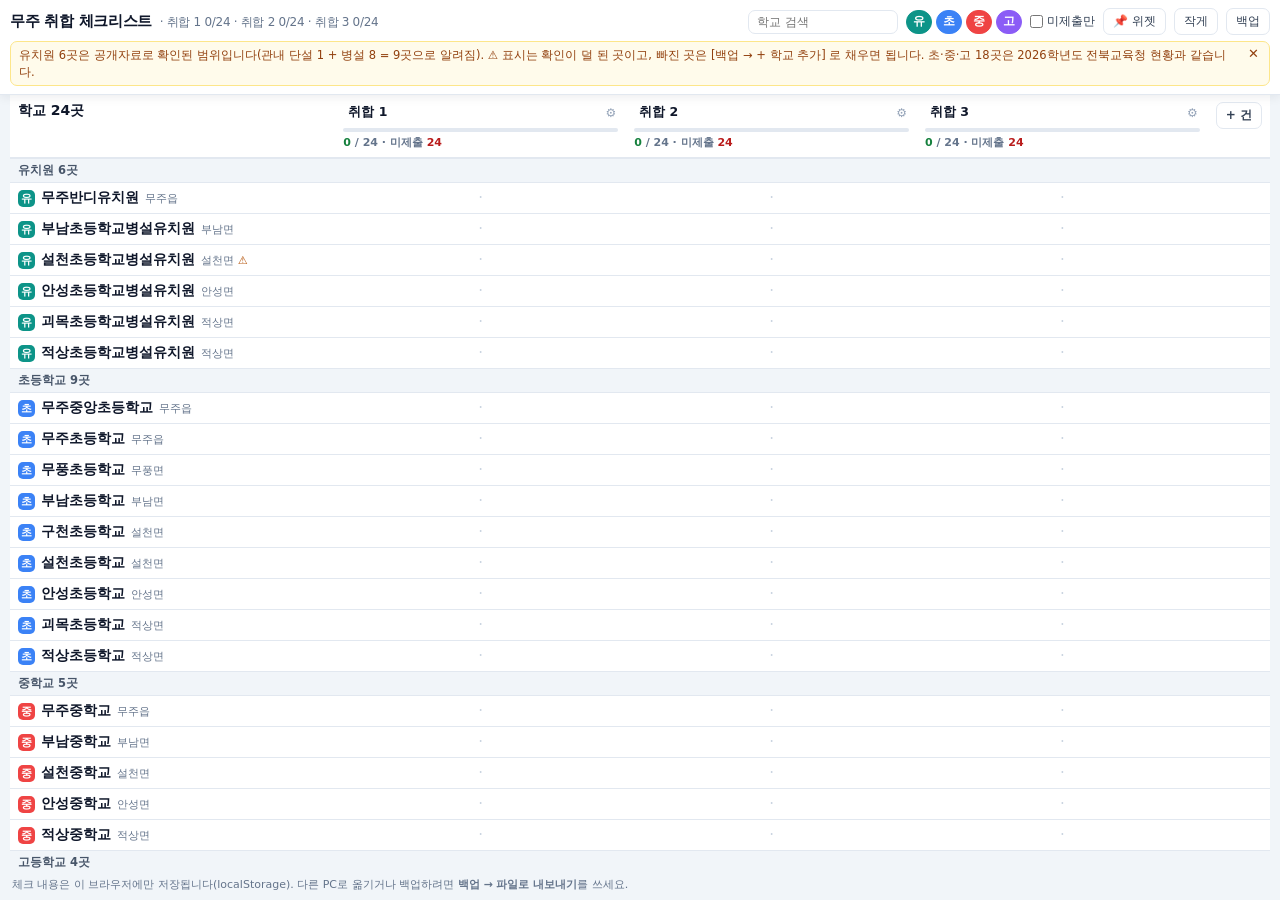
<file: muju-check.html>
<!DOCTYPE html>
<html lang="ko">
<head>
<meta charset="UTF-8">
<meta name="viewport" content="width=device-width, initial-scale=1.0">
<title>무주 유·초·중·고 취합 체크리스트</title>
<meta name="description" content="무주군 유치원·초·중·고를 대상으로 공문·자료 취합 상황을 한 화면에서 체크합니다. 외부 요청 없이 파일 하나로 동작합니다.">
<style>
/* 파일 하나로 끝나도록 CSS·JS·데이터를 모두 안에 넣었습니다. 외부 요청 없음. */
:root{
  --bg:#f1f5f9; --panel:#fff; --line:#e2e8f0; --ink:#0f172a; --muted:#64748b;
  --accent:#15803d; --accent-soft:#dcfce7; --todo:#b91c1c; --todo-soft:#fee2e2;
  --shadow:0 2px 10px rgba(15,23,42,.08);
}
*{box-sizing:border-box}
[hidden]{display:none !important}   /* display:flex 가 hidden 속성을 덮지 않도록 */
html,body{margin:0;padding:0;height:100%}
body{
  font-family:'Pretendard','Malgun Gothic','Apple SD Gothic Neo',system-ui,sans-serif;
  color:var(--ink); background:var(--bg); font-size:14px;
  -webkit-text-size-adjust:100%;
  display:flex; flex-direction:column;
}
button,input,select{font:inherit;color:inherit}
button{cursor:pointer}

/* ── 머리말 ─────────────────────────────────────────── */
header{
  position:sticky; top:0; z-index:30;
  background:var(--panel); border-bottom:1px solid var(--line); box-shadow:var(--shadow);
  padding:8px 10px;
}
.hd{display:flex; align-items:center; gap:8px; flex-wrap:wrap}
h1{font-size:15px; margin:0; letter-spacing:-.3px; white-space:nowrap}
h1 small{font-weight:500; color:var(--muted); font-size:12px; margin-left:4px; white-space:normal}
.sp{flex:1 1 auto}
.btn{
  border:1px solid var(--line); background:#fff; border-radius:7px;
  padding:4px 9px; font-size:12px; color:#334155; white-space:nowrap;
}
.btn:hover{background:#f8fafc}
.btn.on{background:var(--accent-soft); border-color:#86efac; color:#14532d}
.btn.danger{color:#b91c1c}
#q{
  border:1px solid var(--line); border-radius:7px; padding:4px 8px;
  width:150px; font-size:12px; background:#fff;
}
.ck{display:inline-flex; align-items:center; gap:4px; font-size:12px; color:#334155; white-space:nowrap}
.ck input{margin:0}

/* 학교급 필터 */
.tfil{display:inline-flex; gap:4px}
.tfil button{
  border:1px solid var(--line); background:#fff; border-radius:999px;
  width:26px; height:24px; font-size:12px; font-weight:700; color:#94a3b8; padding:0;
}
.tfil button.on{color:#fff}

/* 알림줄 */
.note{
  margin-top:6px; font-size:11.5px; color:#92400e; background:#fffbeb;
  border:1px solid #fde68a; border-radius:7px; padding:5px 8px;
  display:flex; gap:6px; align-items:flex-start; line-height:1.45;
}
.note button{border:0;background:none;color:#92400e;font-size:13px;line-height:1;padding:0 2px}

/* 백업 서랍 */
#tools{
  margin-top:6px; border:1px solid var(--line); border-radius:7px; background:#f8fafc;
  padding:7px 8px; display:flex; gap:6px; align-items:center; flex-wrap:wrap; font-size:12px;
}
#tools .hint{color:var(--muted)}

/* ── 표 ─────────────────────────────────────────────── */
main{flex:1 1 auto; overflow:auto; padding:0 10px 40px}
table{border-collapse:separate; border-spacing:0; width:100%; background:var(--panel)}
th,td{border-bottom:1px solid var(--line); text-align:left}
thead th{
  position:sticky; top:0; z-index:20; background:var(--panel);
  border-bottom:2px solid var(--line); vertical-align:top; padding:7px 8px;
}
th.sch,td.sch{
  position:sticky; left:0; z-index:10; background:var(--panel);
  min-width:190px; max-width:260px;
}
thead th.sch{z-index:25}
td.sch{padding:5px 8px}
th.add{width:44px; text-align:center}

/* 건 머리 */
.cs{min-width:112px}
.cs-top{display:flex; align-items:center; gap:4px}
.cs-name{
  border:1px solid transparent; background:transparent; border-radius:5px;
  font-size:12.5px; font-weight:700; padding:2px 4px; width:100%; min-width:0;
}
.cs-name:hover,.cs-name:focus{border-color:var(--line); background:#fff; outline:none}
.cs-gear{border:0;background:none;color:#94a3b8;font-size:12px;padding:0 2px}
.cs-gear:hover{color:#334155}
.bar{height:4px; border-radius:99px; background:#e2e8f0; overflow:hidden; margin:5px 0 3px}
.bar i{display:block; height:100%; background:var(--accent); border-radius:99px}
.cs-stat{font-size:11px; color:var(--muted); white-space:nowrap}
.cs-stat b{color:var(--accent)}
.cs-stat em{font-style:normal; color:var(--todo)}
.cs-panel{margin-top:6px; padding-top:6px; border-top:1px dashed var(--line); display:grid; gap:5px}
.cs-panel .row{display:flex; gap:4px; align-items:center; flex-wrap:wrap}
.cs-panel label{font-size:11px; color:var(--muted)}
.cs-panel input[type=date]{border:1px solid var(--line); border-radius:6px; padding:2px 4px; font-size:11px}
.cs-due{font-size:11px; color:var(--muted)}
.cs-due.soon{color:#b45309; font-weight:700}
.cs-due.over{color:var(--todo); font-weight:700}

/* 학교 줄 */
tbody tr:hover td{background:#f8fafc}
tbody tr:hover td.sch{background:#f8fafc}
.grp td{
  background:#f1f5f9; font-size:11.5px; font-weight:700; color:#475569;
  padding:4px 8px; position:sticky; left:0;
}
.nm{font-weight:600}
.badge{
  display:inline-block; width:17px; height:17px; line-height:17px; text-align:center;
  border-radius:5px; color:#fff; font-size:11px; font-weight:700; margin-right:6px;
}
.ph{color:var(--muted); font-size:11px; margin-left:6px}
.warn{color:#b45309; font-size:11px; margin-left:4px; cursor:help}

/* 체크 칸 */
td.mk{text-align:center; padding:0}
td.mk button{
  width:100%; height:100%; min-height:30px; border:0; background:none;
  font-size:15px; line-height:1; color:#cbd5e1;
}
td.mk button:hover{background:#f1f5f9}
td.mk.v1{background:var(--accent-soft)}
td.mk.v1 button{color:var(--accent)}
td.mk.v0 button{color:#cbd5e1}
td.mk.v2 button{color:#cbd5e1}
td.mk.off{background:repeating-linear-gradient(45deg,#f8fafc,#f8fafc 5px,#f1f5f9 5px,#f1f5f9 10px)}
td.mk.off button{color:#e2e8f0; cursor:default}

.empty{padding:26px 10px; color:var(--muted); text-align:center}
footer{padding:8px 12px; color:var(--muted); font-size:11px}

/* ── 위젯(포스트잇) 모드 ─────────────────────────────
   Document Picture-in-Picture 창이나 작은 팝업 창에서 이 모습으로 뜹니다. */
body.wmode{background:#fef9c3; display:block}
body.wmode > header, body.wmode > main, body.wmode > footer{display:none !important}
.wgt{display:flex; flex-direction:column; height:100vh; font-size:12.5px}
.wgt-hd{
  display:flex; align-items:center; gap:5px; padding:6px 8px;
  border-bottom:1px solid var(--line); background:var(--panel);
}
.wgt-hd b{font-size:13px; white-space:nowrap; overflow:hidden; text-overflow:ellipsis; max-width:120px}
.wgt-prog{color:var(--muted); font-size:11px; white-space:nowrap}
.wgt-prog em{font-style:normal; color:var(--todo); font-weight:700}
.wgt-ico{
  border:1px solid var(--line); background:#fff; border-radius:6px;
  padding:2px 6px; font-size:12px; line-height:1.35; color:#334155;
}
.wgt-ico:hover{background:#f8fafc}
.wgt-ico.on{background:var(--accent-soft); border-color:#86efac; color:#14532d}
.wgt-tabs{
  display:flex; gap:4px; padding:5px 8px; overflow-x:auto;
  border-bottom:1px solid var(--line); background:var(--panel);
}
.wgt-tab{
  border:1px solid var(--line); background:#fff; border-radius:999px;
  padding:2px 8px; font-size:11px; white-space:nowrap; color:#475569;
}
.wgt-tab.on{background:#0f172a; color:#fff; border-color:#0f172a}
.wgt-list{flex:1 1 auto; overflow:auto; background:var(--panel)}
.wgt-row{
  display:flex; align-items:center; gap:5px; width:100%;
  border:0; background:none; text-align:left; padding:3px 8px;
  border-bottom:1px solid rgba(148,163,184,.18); font-size:12.5px;
}
.wgt-row:hover{background:#f8fafc}
.wgt-row i{width:14px; text-align:center; font-style:normal; color:#cbd5e1; font-size:13px; flex:0 0 auto}
.wgt-row .badge{width:15px; height:15px; line-height:15px; font-size:10px; margin:0; flex:0 0 auto}
.wgt-row .t{flex:1 1 auto; overflow:hidden; text-overflow:ellipsis; white-space:nowrap}
.wgt-row .g{color:var(--muted); font-size:10.5px; flex:0 0 auto}
.wgt-row.v1{background:var(--accent-soft)}
.wgt-row.v1 i{color:var(--accent)}
.wgt-row.v1 .t{color:var(--muted); text-decoration:line-through}
.wgt-row.v2 .t{color:#94a3b8; text-decoration:line-through}
.wgt-ft{
  display:flex; align-items:center; gap:6px; padding:5px 8px;
  border-top:1px solid var(--line); background:var(--panel); font-size:11px; color:var(--muted);
}
.wgt-ft .ck{font-size:11px}
.wgt-hint{
  padding:5px 8px; font-size:11px; line-height:1.4;
  color:#92400e; background:#fffbeb; border-top:1px solid #fde68a;
}
.wgt-empty{padding:18px 10px; text-align:center; color:var(--muted); font-size:11.5px}

/* 작게 보기 — 상시 띄워두는 좁은 창용 */
body.compact{font-size:13px}
body.compact h1{font-size:13.5px}
body.compact td.sch{padding:2px 6px}
body.compact .badge{width:15px;height:15px;line-height:15px;font-size:10px;margin-right:4px}
body.compact td.mk button{min-height:24px; font-size:14px}
body.compact thead th{padding:5px 6px}
body.compact .ph{display:none}
body.compact .note{display:none}

@media (max-width:560px){
  #q{width:110px}
  th.sch,td.sch{min-width:150px}
  #hdCount{display:none}
}
@media (prefers-color-scheme:dark){
  :root{
    --bg:#0f172a; --panel:#1e293b; --line:#334155; --ink:#e2e8f0; --muted:#94a3b8;
    --accent:#4ade80; --accent-soft:#14532d; --todo:#fca5a5;
  }
  .btn{background:#1e293b; color:#cbd5e1}
  .btn:hover{background:#334155}
  #q,.cs-panel input[type=date]{background:#0f172a}
  .grp td{background:#0f172a; color:#cbd5e1}
  tbody tr:hover td,tbody tr:hover td.sch{background:#263449}
  td.mk button:hover{background:#334155}
  td.mk.off{background:repeating-linear-gradient(45deg,#1e293b,#1e293b 5px,#172033 5px,#172033 10px)}
  .note{background:#422006; border-color:#854d0e; color:#fde68a}
  .note button{color:#fde68a}
  #tools{background:#0f172a}
  body.wmode{background:#0f172a}
  .wgt-ico{background:#1e293b; color:#cbd5e1}
  .wgt-ico:hover{background:#334155}
  .wgt-tab{background:#1e293b; color:#cbd5e1}
  .wgt-tab.on{background:#e2e8f0; color:#0f172a; border-color:#e2e8f0}
  .wgt-row:hover{background:#263449}
  .wgt-hint{background:#422006; border-color:#854d0e; color:#fde68a}
}
</style>
</head>
<body>

<header>
  <div class="hd">
    <h1>무주 취합 체크리스트<small id="hdCount"></small></h1>
    <span class="sp"></span>
    <input id="q" type="search" placeholder="학교 검색" autocomplete="off">
    <span class="tfil" id="tfil"></span>
    <label class="ck"><input type="checkbox" id="onlyTodo"> 미제출만</label>
    <button class="btn" id="btnWidget" title="포스트잇처럼 작은 창으로 띄웁니다 (맨 앞 고정)">📌 위젯</button>
    <button class="btn" id="btnCompact">작게</button>
    <button class="btn" id="btnTools">백업</button>
  </div>

  <div class="note" id="note" hidden>
    <span id="noteTxt"></span>
    <span class="sp"></span>
    <button id="noteX" title="닫기">✕</button>
  </div>

  <div id="tools" hidden>
    <button class="btn" id="btnExport">파일로 내보내기</button>
    <label class="btn" style="display:inline-block">불러오기<input type="file" id="fileIn" accept="application/json" hidden></label>
    <button class="btn" id="btnAddSchool">+ 학교 추가</button>
    <button class="btn danger" id="btnReset">전부 초기화</button>
    <span class="hint" id="savedAt"></span>
  </div>
</header>

<main>
  <table id="grid"></table>
  <div class="empty" id="empty" hidden>조건에 맞는 학교가 없습니다.</div>
</main>

<footer>
  체크 내용은 이 브라우저에만 저장됩니다(localStorage). 다른 PC로 옮기거나 백업하려면 <b>백업 → 파일로 내보내기</b>를 쓰세요.
</footer>

<script>
/* ──────────────────────────────────────────────────────────────
   무주 유·초·중·고 취합 체크리스트 — 단일 파일, 외부 요청 없음

   초·중·고 18곳: 이 저장소의 data/regions/muju.js 와 같은 값
     (2026학년도 전북교육청 초·중·고 현황).
   유치원 6곳: 외부망이 막힌 환경이라 교육청 원문을 받지 못했고,
     공개 검색으로 확인되는 곳만 넣었습니다. 무주 관내 유치원은
     단설 1 + 병설 8 = 9곳으로 알려져 있으니, 빠진 곳은
     [백업 → + 학교 추가] 로 채워 넣으세요.
   ────────────────────────────────────────────────────────────── */

var SCHOOLS = [
  /* 유치원 — 확인된 범위(chk:0 은 미확인 표시) */
  {n:'무주반디유치원',            t:'kinder', ph:'무주읍', chk:1},
  {n:'설천초등학교병설유치원',    t:'kinder', ph:'설천면', chk:0},
  {n:'안성초등학교병설유치원',    t:'kinder', ph:'안성면', chk:1},
  {n:'부남초등학교병설유치원',    t:'kinder', ph:'부남면', chk:1},
  {n:'적상초등학교병설유치원',    t:'kinder', ph:'적상면', chk:1},
  {n:'괴목초등학교병설유치원',    t:'kinder', ph:'적상면', chk:1},

  /* 초등학교 9 */
  {n:'무주중앙초등학교', t:'elem', ph:'무주읍', chk:1},
  {n:'무주초등학교',     t:'elem', ph:'무주읍', chk:1},
  {n:'무풍초등학교',     t:'elem', ph:'무풍면', chk:1},
  {n:'부남초등학교',     t:'elem', ph:'부남면', chk:1},
  {n:'구천초등학교',     t:'elem', ph:'설천면', chk:1},
  {n:'설천초등학교',     t:'elem', ph:'설천면', chk:1},
  {n:'안성초등학교',     t:'elem', ph:'안성면', chk:1},
  {n:'괴목초등학교',     t:'elem', ph:'적상면', chk:1},
  {n:'적상초등학교',     t:'elem', ph:'적상면', chk:1},

  /* 중학교 5 */
  {n:'무주중학교', t:'mid', ph:'무주읍', chk:1},
  {n:'부남중학교', t:'mid', ph:'부남면', chk:1},
  {n:'설천중학교', t:'mid', ph:'설천면', chk:1},
  {n:'안성중학교', t:'mid', ph:'안성면', chk:1},
  {n:'적상중학교', t:'mid', ph:'적상면', chk:1},

  /* 고등학교 4 */
  {n:'무주고등학교',   t:'high', ph:'무주읍', chk:1},
  {n:'설천고등학교',   t:'high', ph:'설천면', chk:1},
  {n:'안성고등학교',   t:'high', ph:'안성면', chk:1},
  {n:'푸른꿈고등학교', t:'high', ph:'안성면', chk:1}
];

var TYPES = {
  kinder:{label:'유치원',   short:'유', color:'#0d9488', rank:0},
  elem:  {label:'초등학교', short:'초', color:'#3b82f6', rank:1},
  mid:   {label:'중학교',   short:'중', color:'#ef4444', rank:2},
  high:  {label:'고등학교', short:'고', color:'#8b5cf6', rank:3}
};
var TORDER = ['kinder','elem','mid','high'];

var MARKS = ['', '✓', '–'];              /* 0 미제출 · 1 제출 · 2 해당없음 */
var MARK_TITLE = ['미제출 (눌러서 제출 처리)', '제출 완료 (눌러서 해당없음)', '해당없음 (눌러서 미제출)'];
var MAX_CASES = 6;
var KEY = 'muju.check.v1';

/* ── 상태 ─────────────────────────────────────────── */
var S = null;

function newCase(name){
  return {
    id: 'c' + Date.now().toString(36) + Math.random().toString(36).slice(2,6),
    name: name || '새 취합',
    due: '',
    scope: {kinder:true, elem:true, mid:true, high:true},
    open: false,
    marks: {}
  };
}

function freshState(){
  return {
    v: 1,
    cases: [newCase('취합 1'), newCase('취합 2'), newCase('취합 3')],
    extra: [],                                  /* 사용자가 더한 학교 */
    filter: {q:'', types:{kinder:true, elem:true, mid:true, high:true}, onlyTodo:false},
    compact: false,
    noteHidden: false,
    active: null,                               /* 위젯에서 보고 있는 건 */
    savedAt: ''
  };
}

function load(){
  var raw;
  try { raw = localStorage.getItem(KEY); } catch(e){ return freshState(); }   /* 사생활 보호 모드 */
  if (!raw) return freshState();
  try {
    var o = JSON.parse(raw);
    if (!o || !o.cases || !o.cases.length) return freshState();
    var base = freshState();
    o.filter = o.filter || base.filter;
    o.filter.types = o.filter.types || base.filter.types;
    o.extra = o.extra || [];
    for (var i=0;i<o.cases.length;i++){
      var c = o.cases[i];
      c.marks = c.marks || {};
      c.scope = c.scope || {kinder:true, elem:true, mid:true, high:true};
    }
    return o;
  } catch(e){ return freshState(); }
}

function save(){
  S.savedAt = new Date().toISOString();
  try { localStorage.setItem(KEY, JSON.stringify(S)); } catch(e){ /* 용량 초과·차단 시 무시 */ }
  var at = document.getElementById('savedAt');
  if (at) at.textContent = '저장됨 ' + fmtTime(new Date());
}

function fmtTime(d){
  function p(n){ return (n<10?'0':'') + n; }
  return p(d.getHours()) + ':' + p(d.getMinutes()) + ':' + p(d.getSeconds());
}

/* ── 목록 ─────────────────────────────────────────── */
function allSchools(){
  var list = SCHOOLS.concat(S.extra || []);
  return list.slice().sort(function(a,b){
    var ra = TYPES[a.t] ? TYPES[a.t].rank : 9, rb = TYPES[b.t] ? TYPES[b.t].rank : 9;
    if (ra !== rb) return ra - rb;
    if (a.ph !== b.ph) return (a.ph||'').localeCompare(b.ph||'', 'ko');
    return a.n.localeCompare(b.n, 'ko');
  });
}

function inScope(c, s){ return !!c.scope[s.t]; }
function markOf(c, s){ return c.marks[s.n] || 0; }

function caseStat(c, list){
  var total=0, done=0, skip=0;
  for (var i=0;i<list.length;i++){
    var s = list[i];
    if (!inScope(c, s)) continue;
    var m = markOf(c, s);
    if (m === 2){ skip++; continue; }
    total++;
    if (m === 1) done++;
  }
  return {total:total, done:done, todo:total-done, skip:skip};
}

function visibleSchools(){
  var q = (S.filter.q || '').trim().toLowerCase();
  var out = [];
  var list = allSchools();
  for (var i=0;i<list.length;i++){
    var s = list[i];
    if (!S.filter.types[s.t]) continue;
    if (q && (s.n + ' ' + (s.ph||'')).toLowerCase().indexOf(q) < 0) continue;
    if (S.filter.onlyTodo){
      var any = false;
      for (var j=0;j<S.cases.length;j++){
        var c = S.cases[j];
        if (inScope(c, s) && markOf(c, s) === 0){ any = true; break; }
      }
      if (!any) continue;
    }
    out.push(s);
  }
  return out;
}

/* ── 그리기 ───────────────────────────────────────── */
function el(tag, cls, txt){
  var e = document.createElement(tag);
  if (cls) e.className = cls;
  if (txt != null) e.textContent = txt;
  return e;
}

function render(){
  document.body.classList.toggle('compact', !!S.compact);

  var all = allSchools();
  var rows = visibleSchools();
  var grid = document.getElementById('grid');
  grid.textContent = '';

  /* 머리 */
  var thead = el('thead'), htr = el('tr');
  var thS = el('th', 'sch');
  thS.appendChild(el('span', null, '학교 ' + rows.length + '곳'));
  htr.appendChild(thS);

  S.cases.forEach(function(c, idx){ htr.appendChild(caseHead(c, idx, all)); });

  var thAdd = el('th', 'add');
  if (S.cases.length < MAX_CASES){
    var bAdd = el('button', 'btn', '+ 건');
    bAdd.title = '취합 건 추가 (최대 ' + MAX_CASES + '건)';
    bAdd.onclick = function(){
      S.cases.push(newCase('취합 ' + (S.cases.length + 1)));
      save(); renderAll();
    };
    thAdd.appendChild(bAdd);
  }
  htr.appendChild(thAdd);
  thead.appendChild(htr);
  grid.appendChild(thead);

  /* 몸통 */
  var tbody = el('tbody');
  var lastType = null;
  rows.forEach(function(s){
    if (s.t !== lastType){
      lastType = s.t;
      var gtr = el('tr', 'grp'), gtd = el('td');
      gtd.colSpan = S.cases.length + 2;
      var meta = TYPES[s.t] || {label:'기타'};
      var cnt = rows.filter(function(x){ return x.t === s.t; }).length;
      gtd.textContent = meta.label + ' ' + cnt + '곳';
      gtr.appendChild(gtd);
      tbody.appendChild(gtr);
    }
    tbody.appendChild(schoolRow(s));
  });
  grid.appendChild(tbody);

  document.getElementById('empty').hidden = rows.length > 0;

  /* 머리말 요약 */
  var sums = S.cases.map(function(c){
    var st = caseStat(c, all);
    return c.name + ' ' + st.done + '/' + st.total;
  });
  document.getElementById('hdCount').textContent = ' · ' + sums.join(' · ');

  renderTypeFilter();

  var bw = document.getElementById('btnWidget');
  if (bw){
    var on = !!(PIP && !PIP.closed);
    bw.classList.toggle('on', on);
    bw.textContent = on ? '📌 위젯 닫기' : '📌 위젯';
  }
}

function caseHead(c, idx, all){
  var th = el('th', 'cs');

  var top = el('div', 'cs-top');
  var name = el('input', 'cs-name');
  name.value = c.name;
  name.title = '이름을 눌러 고치세요';
  name.onchange = function(){ c.name = name.value.trim() || '이름 없는 건'; save(); renderAll(); };
  top.appendChild(name);

  var gear = el('button', 'cs-gear', '⚙');
  gear.title = '이 건 설정';
  gear.onclick = function(){ c.open = !c.open; save(); renderAll(); };
  top.appendChild(gear);
  th.appendChild(top);

  var st = caseStat(c, all);
  var bar = el('div', 'bar'), fill = el('i');
  fill.style.width = (st.total ? Math.round(st.done / st.total * 100) : 0) + '%';
  bar.appendChild(fill);
  th.appendChild(bar);

  var stat = el('div', 'cs-stat');
  var b = el('b', null, String(st.done));
  stat.appendChild(b);
  stat.appendChild(document.createTextNode(' / ' + st.total + ' · 미제출 '));
  stat.appendChild(el('em', null, String(st.todo)));
  th.appendChild(stat);

  if (c.due){
    var days = dueDays(c.due);
    var cls = 'cs-due' + (days < 0 ? ' over' : (days <= 2 ? ' soon' : ''));
    var txt = '마감 ' + c.due.slice(5).replace('-', '/') +
      (days < 0 ? ' (' + (-days) + '일 지남)' : (days === 0 ? ' (오늘)' : ' (D-' + days + ')'));
    th.appendChild(el('div', cls, txt));
  }

  if (c.open) th.appendChild(casePanel(c, idx));
  return th;
}

function dueDays(due){
  var d = new Date(due + 'T00:00:00');
  var t = new Date(); t.setHours(0,0,0,0);
  return Math.round((d - t) / 86400000);
}

function casePanel(c, idx){
  var p = el('div', 'cs-panel');

  var r1 = el('div', 'row');
  r1.appendChild(el('label', null, '대상'));
  TORDER.forEach(function(t){
    var b = el('button', 'btn' + (c.scope[t] ? ' on' : ''), TYPES[t].short);
    b.title = TYPES[t].label + ' 포함/제외';
    b.onclick = function(){ c.scope[t] = !c.scope[t]; save(); renderAll(); };
    r1.appendChild(b);
  });
  p.appendChild(r1);

  var r2 = el('div', 'row');
  r2.appendChild(el('label', null, '마감'));
  var d = el('input'); d.type = 'date'; d.value = c.due || '';
  d.onchange = function(){ c.due = d.value; save(); renderAll(); };
  r2.appendChild(d);
  p.appendChild(r2);

  var r3 = el('div', 'row');
  var bCopy = el('button', 'btn', '미제출 복사');
  bCopy.onclick = function(){ copyTodo(c, bCopy); };
  r3.appendChild(bCopy);

  var bClear = el('button', 'btn', '체크 비우기');
  bClear.onclick = function(){
    if (!confirm('"' + c.name + '" 체크를 전부 지울까요?')) return;
    c.marks = {}; save(); renderAll();
  };
  r3.appendChild(bClear);

  if (S.cases.length > 1){
    var bDel = el('button', 'btn danger', '건 삭제');
    bDel.onclick = function(){
      if (!confirm('"' + c.name + '" 을(를) 삭제할까요?')) return;
      S.cases.splice(idx, 1); save(); renderAll();
    };
    r3.appendChild(bDel);
  }
  p.appendChild(r3);
  return p;
}

function schoolRow(s){
  var tr = el('tr');
  var td = el('td', 'sch');

  var meta = TYPES[s.t] || {short:'?', color:'#94a3b8'};
  var badge = el('span', 'badge', meta.short);
  badge.style.background = meta.color;
  td.appendChild(badge);
  td.appendChild(el('span', 'nm', s.n));
  if (s.ph) td.appendChild(el('span', 'ph', s.ph));
  if (s.chk === 0){
    var w = el('span', 'warn', '⚠');
    w.title = '공개자료로 끝까지 확인하지 못한 항목입니다. 명단을 확인하고 필요하면 고치세요.';
    td.appendChild(w);
  }
  if (s.user){
    var x = el('button', 'cs-gear', '✕');
    x.title = '직접 추가한 학교 — 삭제';
    x.onclick = function(){
      if (!confirm(s.n + ' 을(를) 목록에서 지울까요?')) return;
      S.extra = S.extra.filter(function(e){ return e.n !== s.n; });
      S.cases.forEach(function(c){ delete c.marks[s.n]; });
      save(); renderAll();
    };
    td.appendChild(x);
  }
  tr.appendChild(td);

  S.cases.forEach(function(c){
    var cell = el('td', 'mk');
    if (!inScope(c, s)){
      cell.className = 'mk off';
      var off = el('button', null, '');
      off.title = c.name + ' 대상이 아닙니다 (⚙ 에서 대상 학교급을 바꾸세요)';
      off.onclick = function(){};
      cell.appendChild(off);
    } else {
      var m = markOf(c, s);
      cell.className = 'mk v' + m;
      var b = el('button', null, MARKS[m] || '·');
      b.title = s.n + ' — ' + c.name + ' : ' + MARK_TITLE[m];
      b.onclick = function(){
        c.marks[s.n] = (markOf(c, s) + 1) % 3;
        save(); renderAll();
      };
      cell.appendChild(b);
    }
    tr.appendChild(cell);
  });

  tr.appendChild(el('td'));
  return tr;
}

function renderTypeFilter(){
  var wrap = document.getElementById('tfil');
  wrap.textContent = '';
  TORDER.forEach(function(t){
    var on = !!S.filter.types[t];
    var b = el('button', on ? 'on' : '', TYPES[t].short);
    b.title = TYPES[t].label + ' 보기/숨기기';
    if (on){ b.style.background = TYPES[t].color; b.style.borderColor = TYPES[t].color; }
    b.onclick = function(){ S.filter.types[t] = !on; save(); renderAll(); };
    wrap.appendChild(b);
  });
}

/* ── 위젯(포스트잇) 모드 ───────────────────────────
   브라우저에서 "화면 맨 앞 고정" 이 되는 창은 Document Picture-in-Picture
   하나뿐입니다(Chrome·Edge 116+). 그 창을 못 쓰면 작은 팝업으로 대신 열고,
   맨 앞 고정은 운영체제 기능을 안내합니다. */

var PIP = null;                                   /* 열려 있는 PiP 창 */
var WIDGET_MODE = /widget/.test(location.hash);   /* 이 창 자체가 위젯(팝업)인가 */

function pipSupported(){
  return !!(window.documentPictureInPicture && documentPictureInPicture.requestWindow);
}

function activeCase(){
  var c = null;
  if (S.active) c = S.cases.filter(function(x){ return x.id === S.active; })[0];
  return c || S.cases[0];
}

function renderAll(){
  if (!WIDGET_MODE) render();
  renderWidget();
}

function widgetDoc(){
  if (PIP && !PIP.closed) return PIP.document;
  if (WIDGET_MODE) return document;
  return null;
}

function renderWidget(){
  var doc = widgetDoc();
  if (!doc) return;
  var host = doc.getElementById('wgt');
  if (!host){
    host = doc.createElement('div');
    host.id = 'wgt'; host.className = 'wgt';
    doc.body.className = 'wmode';
    doc.body.appendChild(host);
  }
  host.textContent = '';

  var all = allSchools();
  var c = activeCase();
  var st = caseStat(c, all);

  /* 머리 */
  var hd = doc.createElement('div'); hd.className = 'wgt-hd';
  var nm = doc.createElement('b'); nm.textContent = c.name; hd.appendChild(nm);
  var pg = doc.createElement('span'); pg.className = 'wgt-prog';
  pg.appendChild(doc.createTextNode(st.done + '/' + st.total + ' · 남은 '));
  var em = doc.createElement('em'); em.textContent = String(st.todo); pg.appendChild(em);
  hd.appendChild(pg);
  var sp = doc.createElement('span'); sp.className = 'sp'; hd.appendChild(sp);

  var pin = doc.createElement('button');
  pin.className = 'wgt-ico' + (PIP ? ' on' : '');
  pin.textContent = '📌';
  pin.title = PIP ? '맨 앞 고정 해제 — 본창으로 되돌립니다' : '맨 앞 고정 (Chrome·Edge)';
  pin.onclick = PIP ? closePip : pinFromPopup;
  hd.appendChild(pin);

  var big = doc.createElement('button');
  big.className = 'wgt-ico'; big.textContent = '⤢';
  big.title = '전체 표로 보기 (본창)';
  big.onclick = function(){
    try {
      if (WIDGET_MODE && window.opener && !window.opener.closed){ window.opener.focus(); window.close(); }
      else window.focus();
    } catch(e){ /* 무시 */ }
  };
  hd.appendChild(big);
  host.appendChild(hd);

  /* 건 고르기 */
  var tabs = doc.createElement('div'); tabs.className = 'wgt-tabs';
  S.cases.forEach(function(x){
    var t = doc.createElement('button');
    var xs = caseStat(x, all);
    t.className = 'wgt-tab' + (x.id === c.id ? ' on' : '');
    t.textContent = x.name + ' ' + xs.done + '/' + xs.total;
    t.onclick = function(){ S.active = x.id; save(); renderAll(); };
    tabs.appendChild(t);
  });
  host.appendChild(tabs);

  /* 목록 */
  var list = doc.createElement('div'); list.className = 'wgt-list';
  var rows = all.filter(function(sc){
    if (!inScope(c, sc)) return false;
    if (S.filter.onlyTodo && markOf(c, sc) !== 0) return false;
    return true;
  });
  if (!rows.length){
    var e = doc.createElement('div'); e.className = 'wgt-empty';
    e.textContent = st.total && st.done === st.total ? '전부 제출됐습니다 ✓' : '대상 학교가 없습니다.';
    list.appendChild(e);
  }
  rows.forEach(function(sc){
    var m = markOf(c, sc);
    var meta = TYPES[sc.t] || {short:'?', color:'#94a3b8'};
    var b = doc.createElement('button');
    b.className = 'wgt-row v' + m;
    b.title = MARK_TITLE[m];

    var i = doc.createElement('i'); i.textContent = MARKS[m] || '·'; b.appendChild(i);
    var bg = doc.createElement('span'); bg.className = 'badge'; bg.textContent = meta.short;
    bg.style.background = meta.color; b.appendChild(bg);
    var t = doc.createElement('span'); t.className = 't'; t.textContent = sc.n; b.appendChild(t);
    if (sc.ph){ var g = doc.createElement('span'); g.className = 'g'; g.textContent = sc.ph; b.appendChild(g); }

    b.onclick = function(){ c.marks[sc.n] = (markOf(c, sc) + 1) % 3; save(); renderAll(); };
    list.appendChild(b);
  });
  host.appendChild(list);

  /* 바닥 */
  var ft = doc.createElement('div'); ft.className = 'wgt-ft';
  var lb = doc.createElement('label'); lb.className = 'ck';
  var cb = doc.createElement('input'); cb.type = 'checkbox'; cb.checked = !!S.filter.onlyTodo;
  cb.onchange = function(){ S.filter.onlyTodo = cb.checked; syncControls(); save(); renderAll(); };
  lb.appendChild(cb); lb.appendChild(doc.createTextNode(' 미제출만'));
  ft.appendChild(lb);
  var sp2 = doc.createElement('span'); sp2.className = 'sp'; ft.appendChild(sp2);
  var cp = doc.createElement('button'); cp.className = 'wgt-ico'; cp.textContent = '미제출 복사';
  cp.onclick = function(){ copyTodo(c, cp); };
  ft.appendChild(cp);
  host.appendChild(ft);

  /* 맨 앞 고정을 못 쓰는 브라우저 안내 */
  if (!PIP && !pipSupported()){
    var h = doc.createElement('div'); h.className = 'wgt-hint';
    h.textContent = '이 브라우저는 "맨 앞 고정"(문서 PiP)을 지원하지 않습니다. ' +
      'Chrome·Edge 에서 열면 📌 가 켜지고, 그대로 쓰시려면 운영체제의 ' +
      '항상 위 기능(Windows: PowerToys Always On Top ⊞+Ctrl+T · macOS: 미션컨트롤 등)을 쓰세요.';
    host.appendChild(h);
  }
}

/* 본창 → PiP 창으로 띄우기 (사용자 클릭이 있어야 열립니다) */
function openPip(){
  if (PIP && !PIP.closed){ try { PIP.focus(); } catch(e){} return Promise.resolve(PIP); }
  if (!pipSupported()) { openPopup(); return Promise.reject(new Error('unsupported')); }
  return documentPictureInPicture.requestWindow({ width: 340, height: 520 }).then(function(w){
    PIP = w;
    var styles = document.querySelectorAll('style, link[rel=stylesheet]');
    for (var i=0;i<styles.length;i++) w.document.head.appendChild(styles[i].cloneNode(true));
    var ttl = w.document.createElement('title');
    ttl.textContent = '무주 취합 체크리스트';
    w.document.head.appendChild(ttl);
    w.addEventListener('pagehide', function(){ PIP = null; render(); });
    renderWidget();
    render();
    return w;
  });
}
window.jbOpenPip = openPip;                       /* 팝업에서 본창에 부탁할 때 씁니다 */

function closePip(){
  if (PIP && !PIP.closed){ try { PIP.close(); } catch(e){} }
  PIP = null;
  if (!WIDGET_MODE) render();
}

/* PiP 를 못 쓰거나 꺼졌을 때 — 작은 팝업 창 */
function openPopup(){
  var url = location.href.split('#')[0] + '#widget';
  var w = window.open(url, 'mujuCheckWidget', 'width=340,height=560,menubar=no,toolbar=no,location=no,status=no');
  if (!w) alert('팝업이 막혀 있습니다. 주소창 오른쪽에서 이 사이트의 팝업을 허용해 주세요.');
  else try { w.focus(); } catch(e){}
}

/* 팝업 위젯에서 📌 를 누른 경우 — 본창에 PiP 를 부탁합니다 */
function pinFromPopup(){
  if (!WIDGET_MODE){ openPip(); return; }
  var op = null;
  try { op = window.opener; } catch(e){ op = null; }
  if (op && !op.closed && op.jbOpenPip){
    Promise.resolve().then(function(){ return op.jbOpenPip(); }).then(function(){
      window.close();
    }, function(){
      alert('본창에서 [📌 위젯] 을 눌러 주세요. (맨 앞 고정 창은 본창의 클릭으로만 열립니다)');
      try { op.focus(); } catch(e){}
    });
  } else {
    alert('본창(muju-check.html)을 열어 두고 [📌 위젯] 을 눌러 주세요.');
  }
}

/* 창이 둘 이상일 때 서로 맞추기 — 팝업 위젯에서만 필요합니다 */
function startSync(){
  if (!WIDGET_MODE) return;
  var last = null;
  try { last = localStorage.getItem(KEY); } catch(e){ return; }
  window.addEventListener('storage', function(ev){ if (ev.key === KEY) pull(); });
  setInterval(pull, 1500);                        /* storage 이벤트가 안 오는 환경 대비 */
  function pull(){
    var cur;
    try { cur = localStorage.getItem(KEY); } catch(e){ return; }
    if (cur === last || cur == null) return;
    last = cur;
    var o = load();
    if (o && o.cases && o.cases.length){ S = o; renderWidget(); }
  }
}

/* ── 미제출 명단 복사 ─────────────────────────────── */
function copyTodo(c, btn){
  var all = allSchools();
  var todo = all.filter(function(s){ return inScope(c, s) && markOf(c, s) === 0; });
  var st = caseStat(c, all);
  var text = '[' + c.name + ']' + (c.due ? ' 마감 ' + c.due : '') +
    ' 미제출 ' + todo.length + '곳 (제출 ' + st.done + '/' + st.total + ')\n' +
    (todo.length ? todo.map(function(s){ return '· ' + s.n; }).join('\n') : '· 없음 — 전부 제출됐습니다.');

  function done(){
    var old = btn.textContent;
    btn.textContent = '복사됨';
    setTimeout(function(){ btn.textContent = old; }, 1200);
  }
  /* 위젯(PiP·팝업) 안에서 눌렸으면 그 창의 문서를 써야 합니다 */
  var doc = btn.ownerDocument || document;
  if (navigator.clipboard && navigator.clipboard.writeText){
    navigator.clipboard.writeText(text).then(done, function(){ fallback(text, done, doc); });
  } else {
    fallback(text, done, doc);
  }
}

function fallback(text, done, doc){
  doc = doc || document;
  var ta = doc.createElement('textarea');
  ta.value = text;
  ta.style.position = 'fixed'; ta.style.left = '-9999px';
  doc.body.appendChild(ta); ta.select();
  try { doc.execCommand('copy'); done(); } catch(e){ (doc.defaultView || window).prompt('복사해서 쓰세요', text); }
  doc.body.removeChild(ta);
}

/* ── 백업 ─────────────────────────────────────────── */
function exportFile(){
  var blob = new Blob([JSON.stringify(S, null, 2)], {type:'application/json'});
  var a = document.createElement('a');
  a.href = URL.createObjectURL(blob);
  a.download = 'muju-check-' + new Date().toISOString().slice(0,10) + '.json';
  document.body.appendChild(a); a.click(); document.body.removeChild(a);
  setTimeout(function(){ URL.revokeObjectURL(a.href); }, 1000);
}

function importFile(file){
  var r = new FileReader();
  r.onload = function(){
    try {
      var o = JSON.parse(r.result);
      if (!o || !o.cases || !o.cases.length) throw new Error('형식이 다릅니다');
      if (!confirm('지금 체크를 덮어씁니다. 계속할까요?')) return;
      S = o;
      S.extra = S.extra || [];
      S.filter = S.filter || freshState().filter;
      syncControls(); save(); renderAll();
    } catch(e){ alert('불러오지 못했습니다: ' + e.message); }
  };
  r.readAsText(file);
}

function addSchool(){
  var n = prompt('추가할 학교(유치원) 이름');
  if (!n) return;
  n = n.trim();
  if (!n) return;
  if (allSchools().some(function(s){ return s.n === n; })){ alert('이미 목록에 있습니다.'); return; }
  var t = prompt('학교급 — 유 / 초 / 중 / 고 중 하나', '유');
  var map = {'유':'kinder','초':'elem','중':'mid','고':'high'};
  t = map[(t||'').trim()];
  if (!t){ alert('유·초·중·고 중에서 골라주세요.'); return; }
  var ph = (prompt('읍·면 (비워도 됩니다)', '무주읍') || '').trim();
  S.extra.push({n:n, t:t, ph:ph, chk:1, user:true});
  save(); renderAll();
}

/* ── 조작부 ───────────────────────────────────────── */
function syncControls(){
  document.getElementById('q').value = S.filter.q || '';
  document.getElementById('onlyTodo').checked = !!S.filter.onlyTodo;
  document.getElementById('btnCompact').classList.toggle('on', !!S.compact);
  var note = document.getElementById('note');
  note.hidden = !!S.noteHidden;
  document.getElementById('noteTxt').textContent =
    '유치원 6곳은 공개자료로 확인된 범위입니다(관내 단설 1 + 병설 8 = 9곳으로 알려짐). ' +
    '⚠ 표시는 확인이 덜 된 곳이고, 빠진 곳은 [백업 → + 학교 추가] 로 채우면 됩니다. 초·중·고 18곳은 2026학년도 전북교육청 현황과 같습니다.';
}

function bind(){
  document.getElementById('q').oninput = function(){ S.filter.q = this.value; save(); renderAll(); };
  document.getElementById('onlyTodo').onchange = function(){ S.filter.onlyTodo = this.checked; save(); renderAll(); };
  var bw = document.getElementById('btnWidget');
  if (bw) bw.onclick = function(){
    if (PIP && !PIP.closed) closePip();
    else openPip().catch(function(){ /* 미지원 — openPip 안에서 팝업으로 넘깁니다 */ });
  };
  document.getElementById('btnCompact').onclick = function(){
    S.compact = !S.compact; this.classList.toggle('on', S.compact); save(); renderAll();
  };
  document.getElementById('btnTools').onclick = function(){
    var t = document.getElementById('tools');
    t.hidden = !t.hidden;
    this.classList.toggle('on', !t.hidden);
  };
  document.getElementById('noteX').onclick = function(){
    S.noteHidden = true; document.getElementById('note').hidden = true; save();
  };
  document.getElementById('btnExport').onclick = exportFile;
  document.getElementById('fileIn').onchange = function(){ if (this.files[0]) importFile(this.files[0]); this.value=''; };
  document.getElementById('btnAddSchool').onclick = addSchool;
  document.getElementById('btnReset').onclick = function(){
    if (!confirm('모든 건과 체크를 지우고 처음 상태로 되돌릴까요?')) return;
    S = freshState(); syncControls(); save(); renderAll();
  };
}

S = load();
if (WIDGET_MODE){
  document.body.className = 'wmode';
  document.title = '무주 취합 — 위젯';
  renderWidget();
  startSync();
} else {
  syncControls();
  bind();
  render();
  save();
}
</script>
</body>
</html>
</file>
